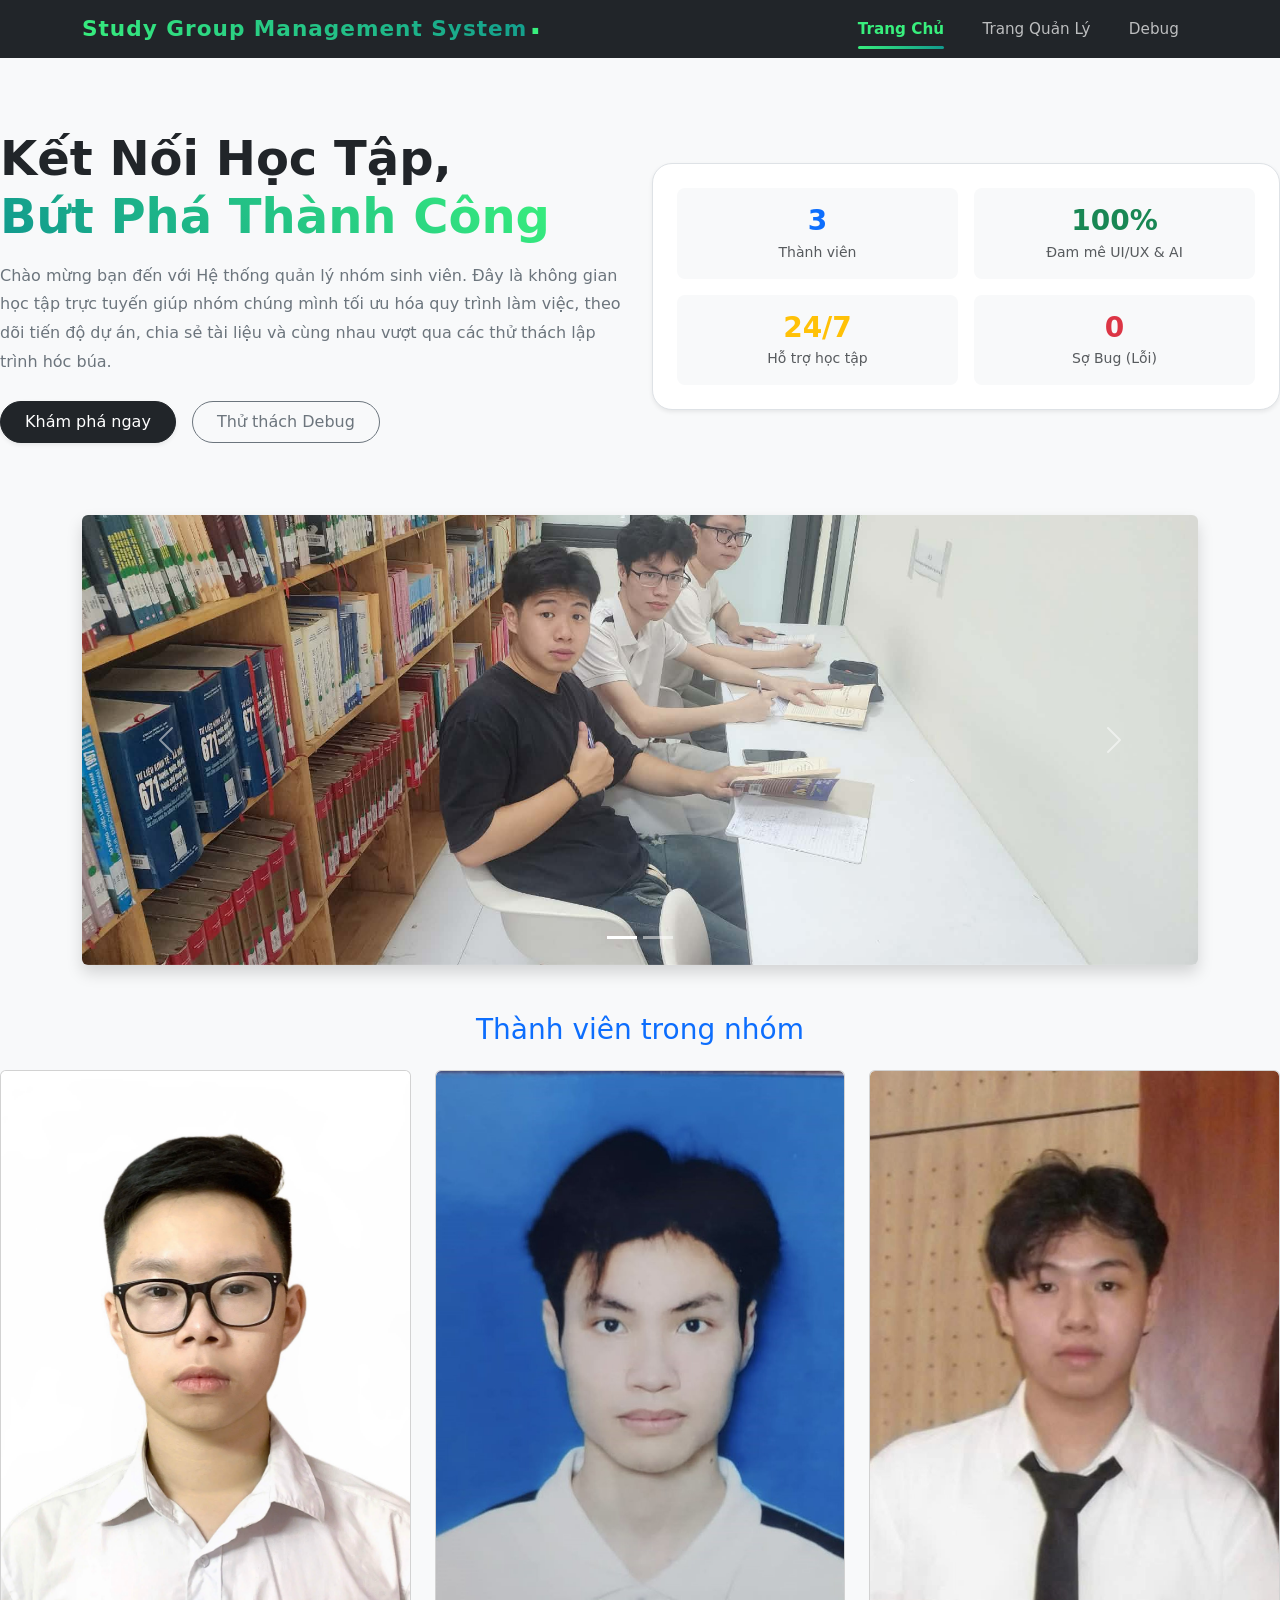
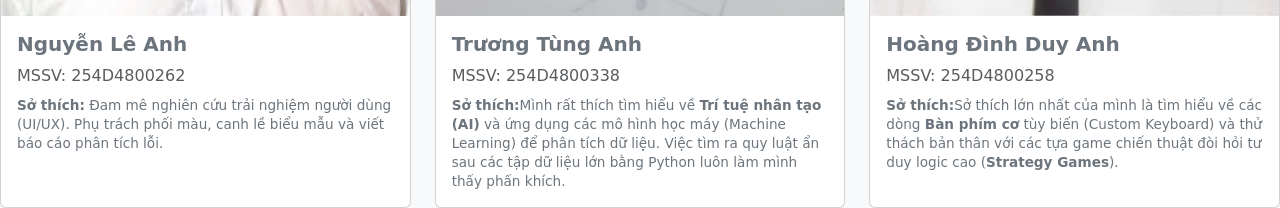
<file: index.html>
<!doctype html>
<html lang="en">
  <head>
    <meta charset="UTF-8" />
    <meta name="viewport" content="width=device-width, initial-scale=1.0" />
    <title>Trang Chủ - Hệ thống quản lý nhóm sinh viên</title>
    <link rel="stylesheet" href="./bootstrap.min.css" />
    <link rel="stylesheet" href="./index.css">
  </head>
  <body>
    <nav class="navbar navbar-expand-lg navbar-dark bg-dark mb-4">
      <div class="container">
        <a class="navbar-brand" href="#">Study Group Management System</a>
        <div class="navbar-nav ms-auto">
          <a class="nav-link active" href="index.html">Trang Chủ</a>
          <a class="nav-link" href="quanly.html">Trang Quản Lý</a>
          <a class="nav-link" href="Debug.html">Debug</a>
        </div>
      </div>
    </nav>

    <div class="row align-items-center my-5 py-4">
            <div class="col-lg-6 mb-4 mb-lg-0">
                <h1 class="display-5 fw-bold text-dark mb-3">
                    Kết Nối Học Tập,<br>
                    <span class="text-transparent bg-clip-text" style="background: linear-gradient(45deg, #11998e, #38ef7d); -webkit-background-clip: text; -webkit-text-fill-color: transparent;">Bứt Phá Thành Công</span>
                </h1>
                <p class="text-secondary lead fs-6" style="line-height: 1.8;">
                    Chào mừng bạn đến với <strong>Hệ thống quản lý nhóm sinh viên</strong>. Đây là không gian học tập trực tuyến giúp nhóm chúng mình tối ưu hóa quy trình làm việc, theo dõi tiến độ dự án, chia sẻ tài liệu và cùng nhau vượt qua các thử thách lập trình hóc búa. 
                </p>
                <div class="d-flex gap-3 mt-4">
                    <a href="quanly.html" class="btn btn-dark px-4 py-2 rounded-pill fw-medium shadow-sm transition-all">Khám phá ngay</a>
                    <a href="Debug.html" class="btn btn-outline-secondary px-4 py-2 rounded-pill fw-medium transition-all">Thử thách Debug</a>
                </div>
            </div>
            <div class="col-lg-6 text-center">
                <div class="p-4 bg-white rounded-4 shadow-sm border" style="border-radius: 20px !important;">
                    <div class="row g-3">
                        <div class="col-6">
                            <div class="p-3 bg-light rounded-3">
                                <h3 class="fw-bold text-primary mb-1">3</h3>
                                <p class="text-muted small mb-0">Thành viên</p>
                            </div>
                        </div>
                        <div class="col-6">
                            <div class="p-3 bg-light rounded-3">
                                <h3 class="fw-bold text-success mb-1">100%</h3>
                                <p class="text-muted small mb-0">Đam mê UI/UX & AI</p>
                            </div>
                        </div>
                        <div class="col-6">
                            <div class="p-3 bg-light rounded-3">
                                <h3 class="fw-bold text-warning mb-1">24/7</h3>
                                <p class="text-muted small mb-0">Hỗ trợ học tập</p>
                            </div>
                        </div>
                        <div class="col-6">
                            <div class="p-3 bg-light rounded-3">
                                <h3 class="fw-bold text-danger mb-1">0</h3>
                                <p class="text-muted small mb-0">Sợ Bug (Lỗi)</p>
                            </div>
                        </div>
                    </div>
                </div>
            </div>
        </div>

    <div class="container">
        <div id="groupCarousel" class="carousel slide mb-5 shadow rounded overflow-hidden" data-bs-ride="carousel">
            <div class="carousel-indicators">
                <button type="button" data-bs-target="#groupCarousel" data-bs-slide-to="0" class="active" aria-current="true" aria-label="Slide 1"></button>
                <button type="button" data-bs-target="#groupCarousel" data-bs-slide-to="1" aria-label="Slide 2"></button>
            </div>
            <div class="carousel-inner">
                <div class="carousel-item active">
                    <img src="./thuvien.jpg" class="d-block w-100" style="height: 450px; object-fit: cover;" alt="Ảnh nhóm học tập tại thư viện 1">
                </div>
                <div class="carousel-item">
                    <img src="./Truong-Dai-Hoc-Cong-.jpeg" class="d-block w-100" style="height: 450px; object-fit: cover;" alt="Ảnh nhóm học tập tại thư viện 2">
                </div>
            </div>
            <button class="carousel-control-prev" type="button" data-bs-target="#groupCarousel" data-bs-slide="prev">
                <span class="carousel-control-prev-icon" aria-hidden="true"></span>
                <span class="visually-hidden">Previous</span>
            </button>
            <button class="carousel-control-next" type="button" data-bs-target="#groupCarousel" data-bs-slide="next">
                <span class="carousel-control-next-icon" aria-hidden="true"></span>
                <span class="visually-hidden">Next</span>
            </button>
        </div>
    </div>


    <h3 align="center" class="mb-4 text-primary">Thành viên trong nhóm</h3>
        <div class="row g-4">
            <div class="col-md-6 col-lg-4">
                <div class="card h-100 overflow-hidden">
                    <img src="./LeAnh.jpg" class="card-img-top profile-img" alt="" />
                    <div class="card-body">
                        <h5 class="card-title text-secondary fw-bold">Nguyễn Lê Anh</h5>
                        <p class="text-muted mb-2">MSSV: 254D4800262</p>
                        <p class="card-text text-secondary" style="font-size: 0.85rem; line-height: 1.4;">
                            <strong>Sở thích:</strong> Đam mê nghiên cứu trải nghiệm người dùng (UI/UX). Phụ trách phối màu, canh lề biểu mẫu và viết báo cáo phân tích lỗi.
                        </p>
                    </div>
                </div>
            </div>
            <div class="col-md-6 col-lg-4">
                <div class="card h-100 overflow-hidden">
                    <img src="./TungAnh.jpg" class="card-img-top profile-img" alt="" />
                    <div class="card-body">
                        <h5 class="card-title text-secondary fw-bold">Trương Tùng Anh</h5>
                        <p class="text-muted mb-2">MSSV: 254D4800338</p>
                        <p class="card-text text-secondary" style="font-size: 0.85rem; line-height: 1.4;">
                            <strong>Sở thích:</strong>Mình rất thích tìm hiểu về <strong>Trí tuệ nhân tạo (AI)</strong> và ứng dụng các mô hình học máy (Machine Learning) để phân tích dữ liệu. Việc tìm ra quy luật ẩn sau các tập dữ liệu lớn bằng Python luôn làm mình thấy phấn khích.
                        </p>
                    </div>
                </div>
            </div>
            <div class="col-md-6 col-lg-4">
                <div class="card h-100 overflow-hidden">
                    <img src="./DuyAnh.jpg" class="card-img-top profile-img" alt="" />
                    <div class="card-body">
                        <h5 class="card-title text-secondary fw-bold">Hoàng Đình Duy Anh</h5>
                        <p class="text-muted mb-2">MSSV: 254D4800258</p>
                        <p class="card-text text-secondary" style="font-size: 0.85rem; line-height: 1.4;">
                            <strong>Sở thích:</strong>Sở thích lớn nhất của mình là tìm hiểu về các dòng <strong>Bàn phím cơ</strong> tùy biến (Custom Keyboard) và thử thách bản thân với các tựa game chiến thuật đòi hỏi tư duy logic cao (<strong>Strategy Games</strong>).
                        </p>
                    </div>
                </div>
            </div>
        </div>
    </div>
    <script src="https://cdn.jsdelivr.net/npm/bootstrap@5.3.0/dist/js/bootstrap.bundle.min.js"></script>
  </body>
</html>
</file>
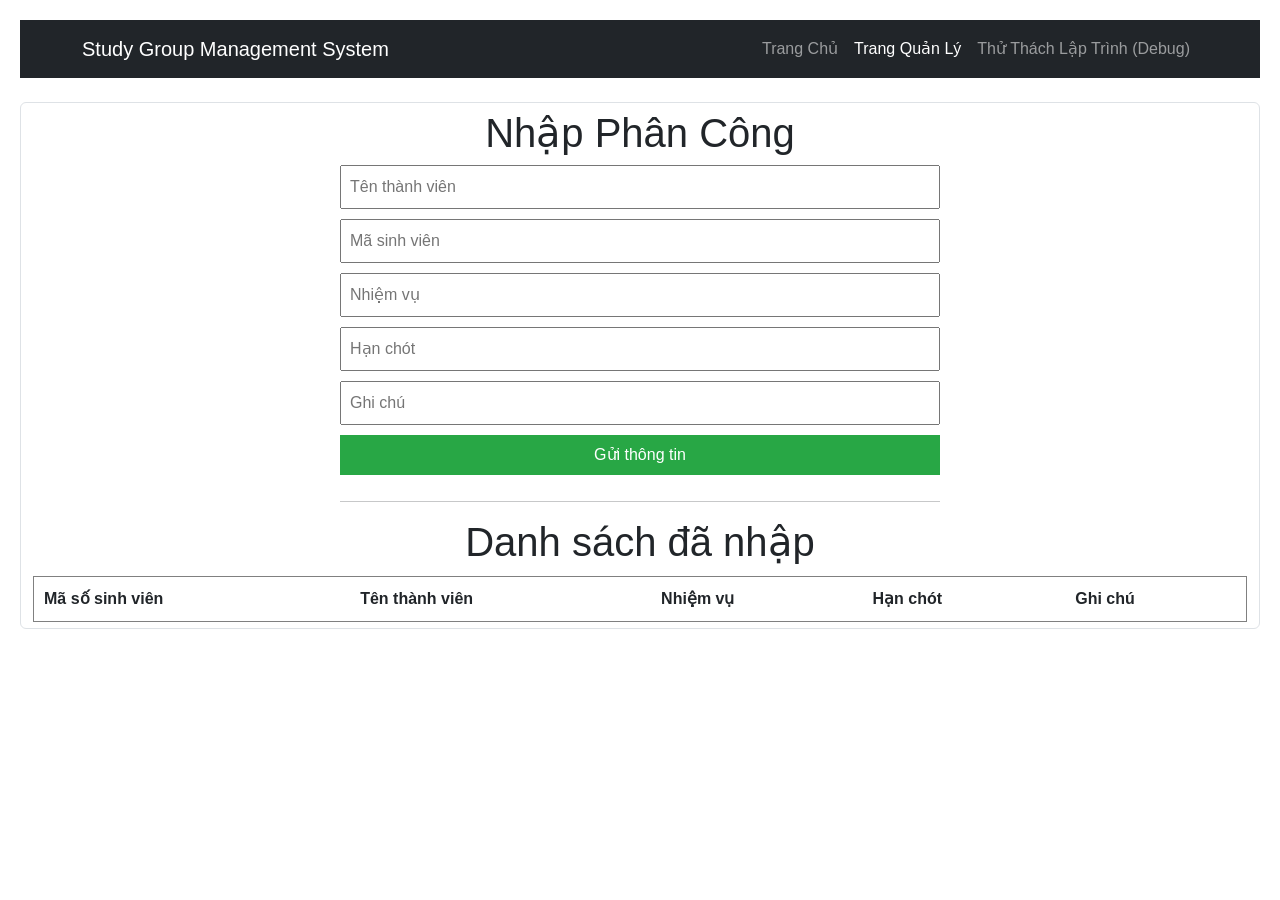
<file: quanly.html>
<!doctype html>
<html lang="en">
  <head>
    <meta charset="UTF-8" />
    <meta name="viewport" content="width=device-width, initial-scale=1.0" />
    <title>Quản lý nhiệm vụ - Hệ thống quản lý nhóm sinh viên</title>
  </head>
  <link rel="stylesheet" href="./bootstrap.min.css" />
  <link rel="stylesheet" href="./quanly.css">
  <body>
    <nav class="navbar navbar-expand-lg navbar-dark bg-dark mb-4">
      <div class="container">
        <a class="navbar-brand" href="#">Study Group Management System</a>
        <div class="navbar-nav ms-auto">
          <a class="nav-link" href="index.html">Trang Chủ</a>
          <a class="nav-link active" href="quanly.html">Trang Quản Lý</a>
          <a class="nav-link" href="Debug.html">Thử Thách Lập Trình (Debug)</a>
        </div>
      </div>
    </nav>


    <div class="form-control" align="center">
    <h1 >Nhập Phân Công</h1> 
    <form id="infoForm">
    
    <input type="text" placeholder="Tên thành viên" id="fullname">
    <input type="text" placeholder="Mã sinh viên" id="mssv">
    <input type="text" placeholder="Nhiệm vụ" id="nv">
    <input type="text" placeholder="Hạn chót" id="date">
    <input type="text" placeholder="Ghi chú" id="note"> 
    <button type="submit" onclick="guithongtin()">Gửi thông tin</button> <hr>
    </form>

    <h1>Danh sách đã nhập</h1>
    <table border="1" id="resultTable">
        <tr>
            <th>Mã số sinh viên</th>
            <th>Tên thành viên</th>
            <th>Nhiệm vụ</th>
            <th>Hạn chót</th>
            <th>Ghi chú</th>
        </tr>
        </thead>
        <tbody  id="memberTable">
            
        </tbody>
    </table>
    </div>
    <script src="./quanly.js"></script>
  </body>
</html>
</file>
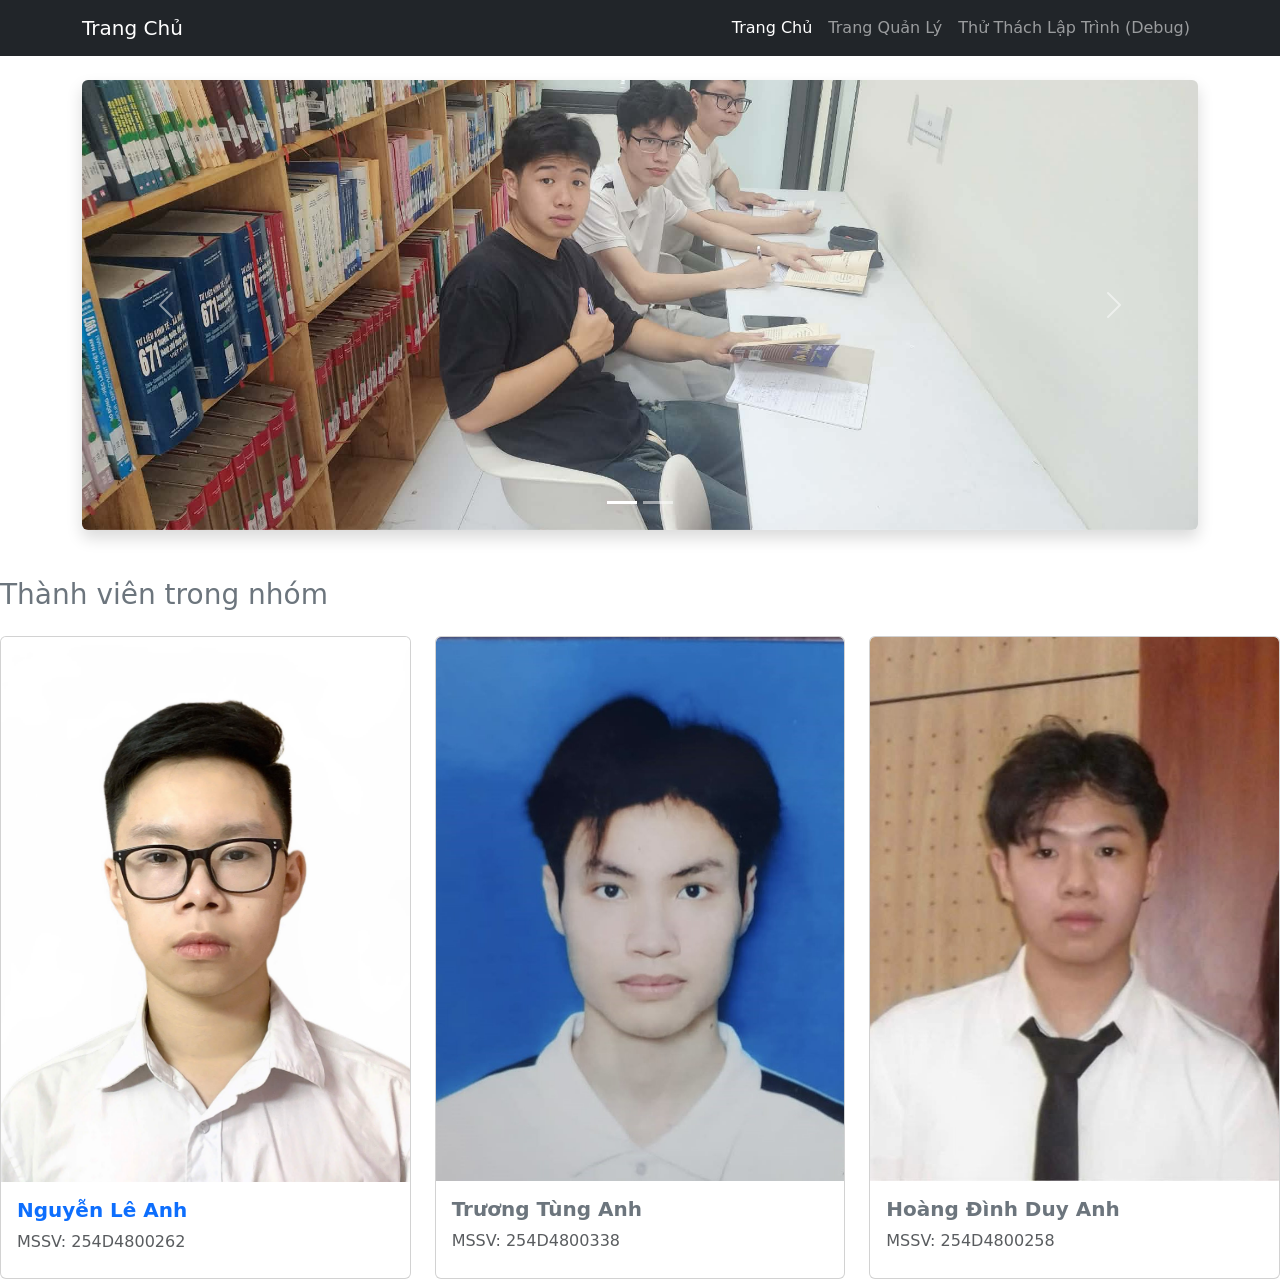
<file: trangchu.html>
<!doctype html>
<html lang="en">
  <head>
    <meta charset="UTF-8" />
    <meta name="viewport" content="width=device-width, initial-scale=1.0" />
    <title>Trang Chủ</title>
    <link rel="stylesheet" href="./bootstrap.min.css" />
  </head>
  <body>
    <nav class="navbar navbar-expand-lg navbar-dark bg-dark mb-4">
      <div class="container">
        <a class="navbar-brand" href="#">Trang Chủ</a>
        <div class="navbar-nav ms-auto">
          <a class="nav-link active" href="trangchu.html">Trang Chủ</a>
          <a class="nav-link" href="quanly.html">Trang Quản Lý</a>
          <a class="nav-link" href="Debug.html">Thử Thách Lập Trình (Debug)</a>
        </div>
      </div>
    </nav>


    <div class="container">
        <div id="groupCarousel" class="carousel slide mb-5 shadow rounded overflow-hidden" data-bs-ride="carousel">
            <div class="carousel-indicators">
                <button type="button" data-bs-target="#groupCarousel" data-bs-slide-to="0" class="active" aria-current="true" aria-label="Slide 1"></button>
                <button type="button" data-bs-target="#groupCarousel" data-bs-slide-to="1" aria-label="Slide 2"></button>
            </div>
            <div class="carousel-inner">
                <div class="carousel-item active">
                    <img src="./thuvien.jpg" class="d-block w-100" style="height: 450px; object-fit: cover;" alt="Ảnh nhóm học tập tại thư viện 1">
                </div>
                <div class="carousel-item">
                    <img src="./thuvien.jpg" class="d-block w-100" style="height: 450px; object-fit: cover;" alt="Ảnh nhóm học tập tại thư viện 2">
                </div>
            </div>
            <button class="carousel-control-prev" type="button" data-bs-target="#groupCarousel" data-bs-slide="prev">
                <span class="carousel-control-prev-icon" aria-hidden="true"></span>
                <span class="visually-hidden">Previous</span>
            </button>
            <button class="carousel-control-next" type="button" data-bs-target="#groupCarousel" data-bs-slide="next">
                <span class="carousel-control-next-icon" aria-hidden="true"></span>
                <span class="visually-hidden">Next</span>
            </button>
        </div>
    </div>


    <h3 class="mb-4 text-secondary">Thành viên trong nhóm</h3>
        <div class="row g-4">
            <div class="col-md-6 col-lg-4">
                <div class="card h-100 overflow-hidden">
                    <img src="./LeAnh.jpg" class="card-img-top profile-img" alt="" />
                    <div class="card-body">
                        <h5 class="card-title text-primary fw-bold">Nguyễn Lê Anh</h5>
                        <p class="text-muted mb-2">MSSV: 254D4800262</p>
                    </div>
                </div>
            </div>
            <div class="col-md-6 col-lg-4">
                <div class="card h-100 overflow-hidden">
                    <img src="./TungAnh.jpg" class="card-img-top profile-img" alt="" />
                    <div class="card-body">
                        <h5 class="card-title text-secondary fw-bold">Trương Tùng Anh</h5>
                        <p class="text-muted mb-2">MSSV: 254D4800338</p>
                    </div>
                </div>
            </div>
            <div class="col-md-6 col-lg-4">
                <div class="card h-100 overflow-hidden">
                    <img src="./DuyAnh.jpg" class="card-img-top profile-img" alt="" />
                    <div class="card-body">
                        <h5 class="card-title text-secondary fw-bold">Hoàng Đình Duy Anh</h5>
                        <p class="text-muted mb-2">MSSV: 254D4800258</p>
                    </div>
                </div>
            </div>
        </div>
    </div>
    <script src="https://cdn.jsdelivr.net/npm/bootstrap@5.3.0/dist/js/bootstrap.bundle.min.js"></script>
  </body>
</html>
</file>
<file: index.css>
body {
  background-color: #f8f9fa;
}
body .navbar .container .navbar-brand {
  font-weight: 800;
  font-size: 1.35rem;
  letter-spacing: 1px;
  background: linear-gradient(45deg, #38ef7d, #11998e);
  -webkit-background-clip: text;
  -webkit-text-fill-color: transparent;
  position: relative;
  transition: all 0.4s ease;
  display: inline-block;
}
body .navbar .container .navbar-brand:hover {
  transform: scale(1.03);
  text-shadow: 0 0 15px rgba(56, 239, 125, 0.4);
}
body .navbar .container .navbar-brand::after {
  content: ".";
  color: #38ef7d;
  -webkit-text-fill-color: #38ef7d;
  font-size: 2rem;
  line-height: 0;
  position: relative;
  top: -2px;
  margin-left: 2px;
}
body .navbar .navbar-nav .nav-link {
  font-weight: 500;
  font-size: 0.95rem;
  padding: 0.5rem 1.2rem;
  position: relative;
  transition: color 0.3s ease;
  color: rgba(255, 255, 255, 0.7);
}
body .navbar .navbar-nav .nav-link.active {
  color: #38ef7d;
  font-weight: 700;
}
body .navbar .navbar-nav .nav-link.active::after {
  content: "";
  position: absolute;
  bottom: 0;
  left: 1.2rem;
  right: 1.2rem;
  height: 3px;
  background: linear-gradient(45deg, #38ef7d, #11998e);
  border-radius: 2px;
}
body .navbar .navbar-nav .nav-link:not(.active)::after {
  content: "";
  position: absolute;
  bottom: 0;
  left: 50%;
  width: 0;
  height: 2px;
  background-color: #38ef7d;
  transition: all 0.3s ease-in-out;
  border-radius: 2px;
}
body .navbar .navbar-nav .nav-link:hover {
  color: #ffffff;
}
body .navbar .navbar-nav .nav-link:not(.active):hover::after {
  left: 1.2rem;
  width: calc(100% - 2.4rem);
}
body .container .row .card .profile-img {
  height: 260px;
  object-fit: cover;
  object-position: top;
}
body .container .row .card {
  border: none;
  border-radius: 16px;
  box-shadow: 0 4px 18px rgba(0, 0, 0, 0.04);
  transition: all 0.3s cubic-bezier(0.25, 0.8, 0.25, 1);
  background-color: #ffffff;
}
body .container .row .card:hover {
  transform: translateY(-6px);
  box-shadow: 0 12px 30px rgba(0, 0, 0, 0.1);
}
body .container .row .card .card-body {
  padding: 1.5rem;
}
</file>
<file: quanly.css>
body {
  font-family: Arial, sans-serif;
  padding: 20px;
  line-height: 1.6;
  justify-content: center;
}
form {
  width: 600px;
  display: flex;
  flex-direction: column;
  gap: 10px;
}
h1 {
  text-align: center;
}
input,
button {
  padding: 8px;
}

button {
  background-color: #28a745;
  color: white;
  border: none;
  cursor: pointer;
}

table {
  width: 100%;
  border-collapse: collapse;
  margin-top: 10px;
}

th,
td {
  padding: 10px;
  text-align: left;
}
</file>
